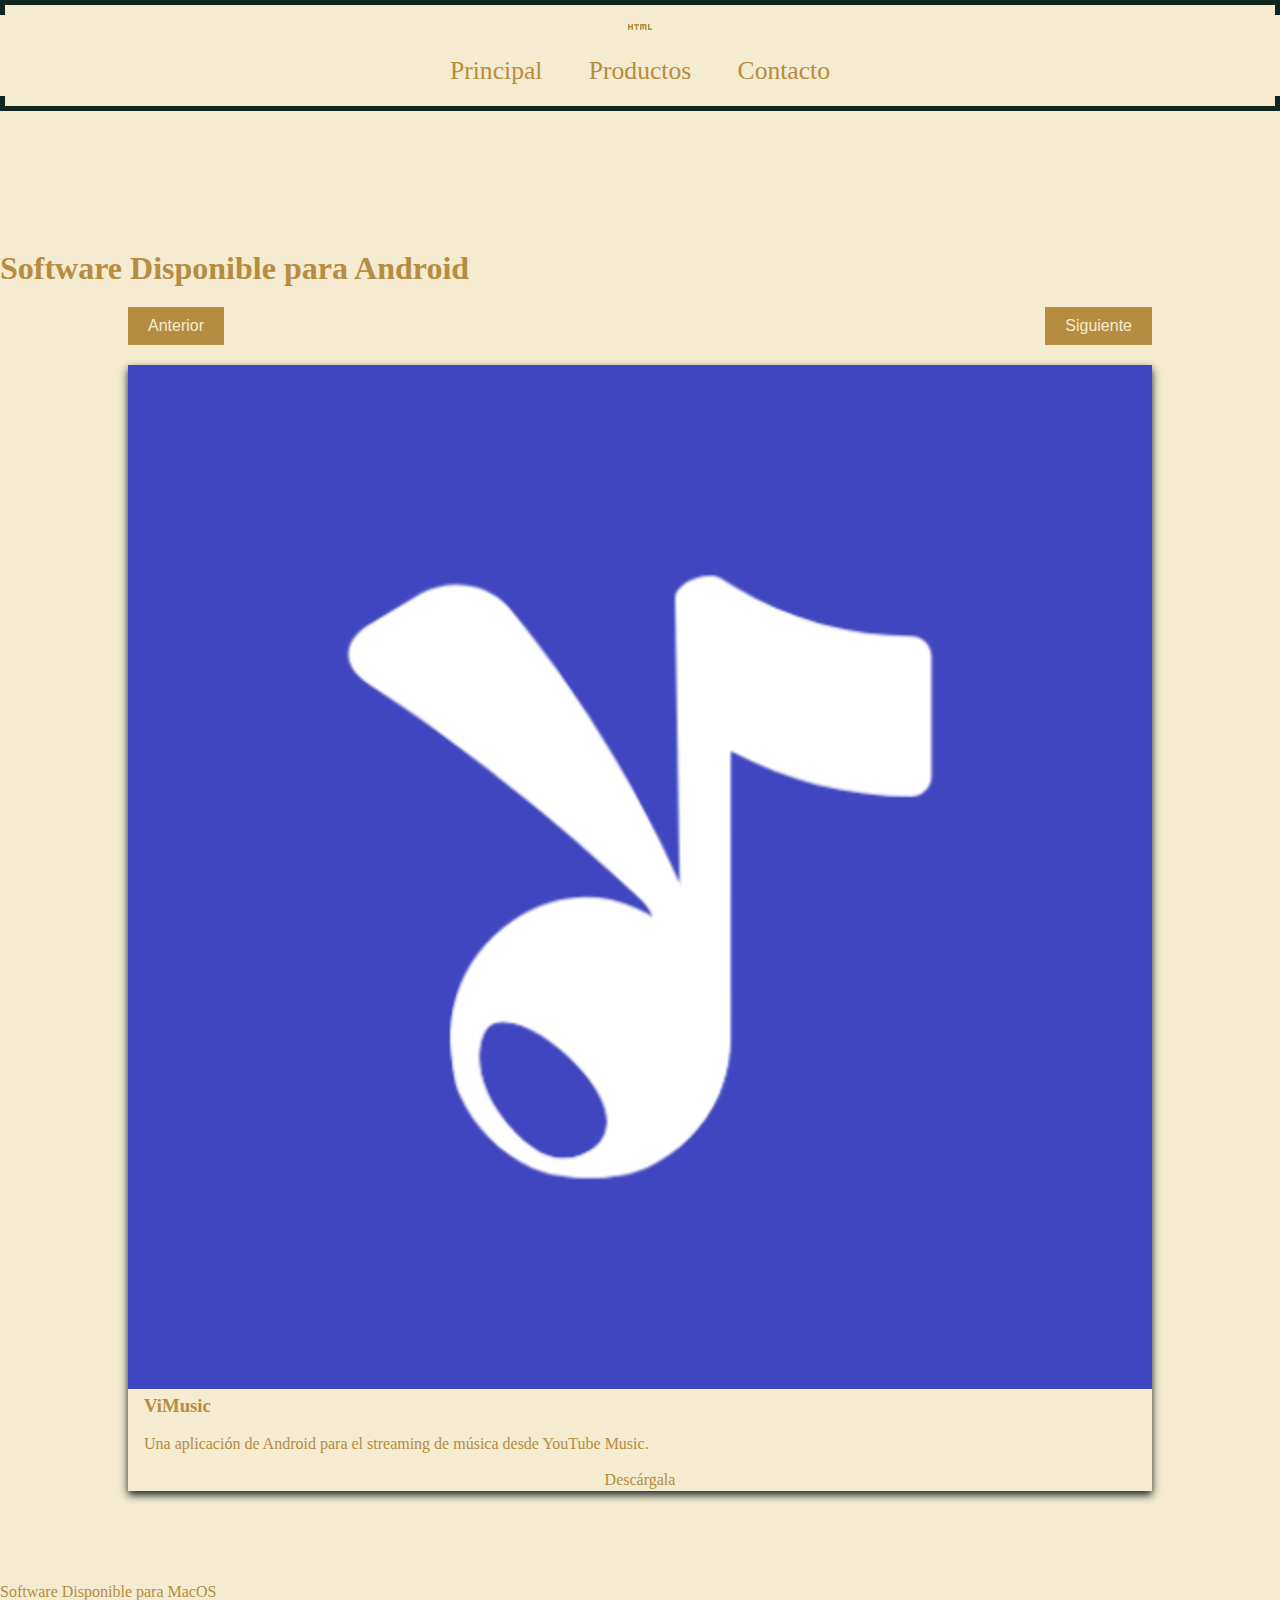
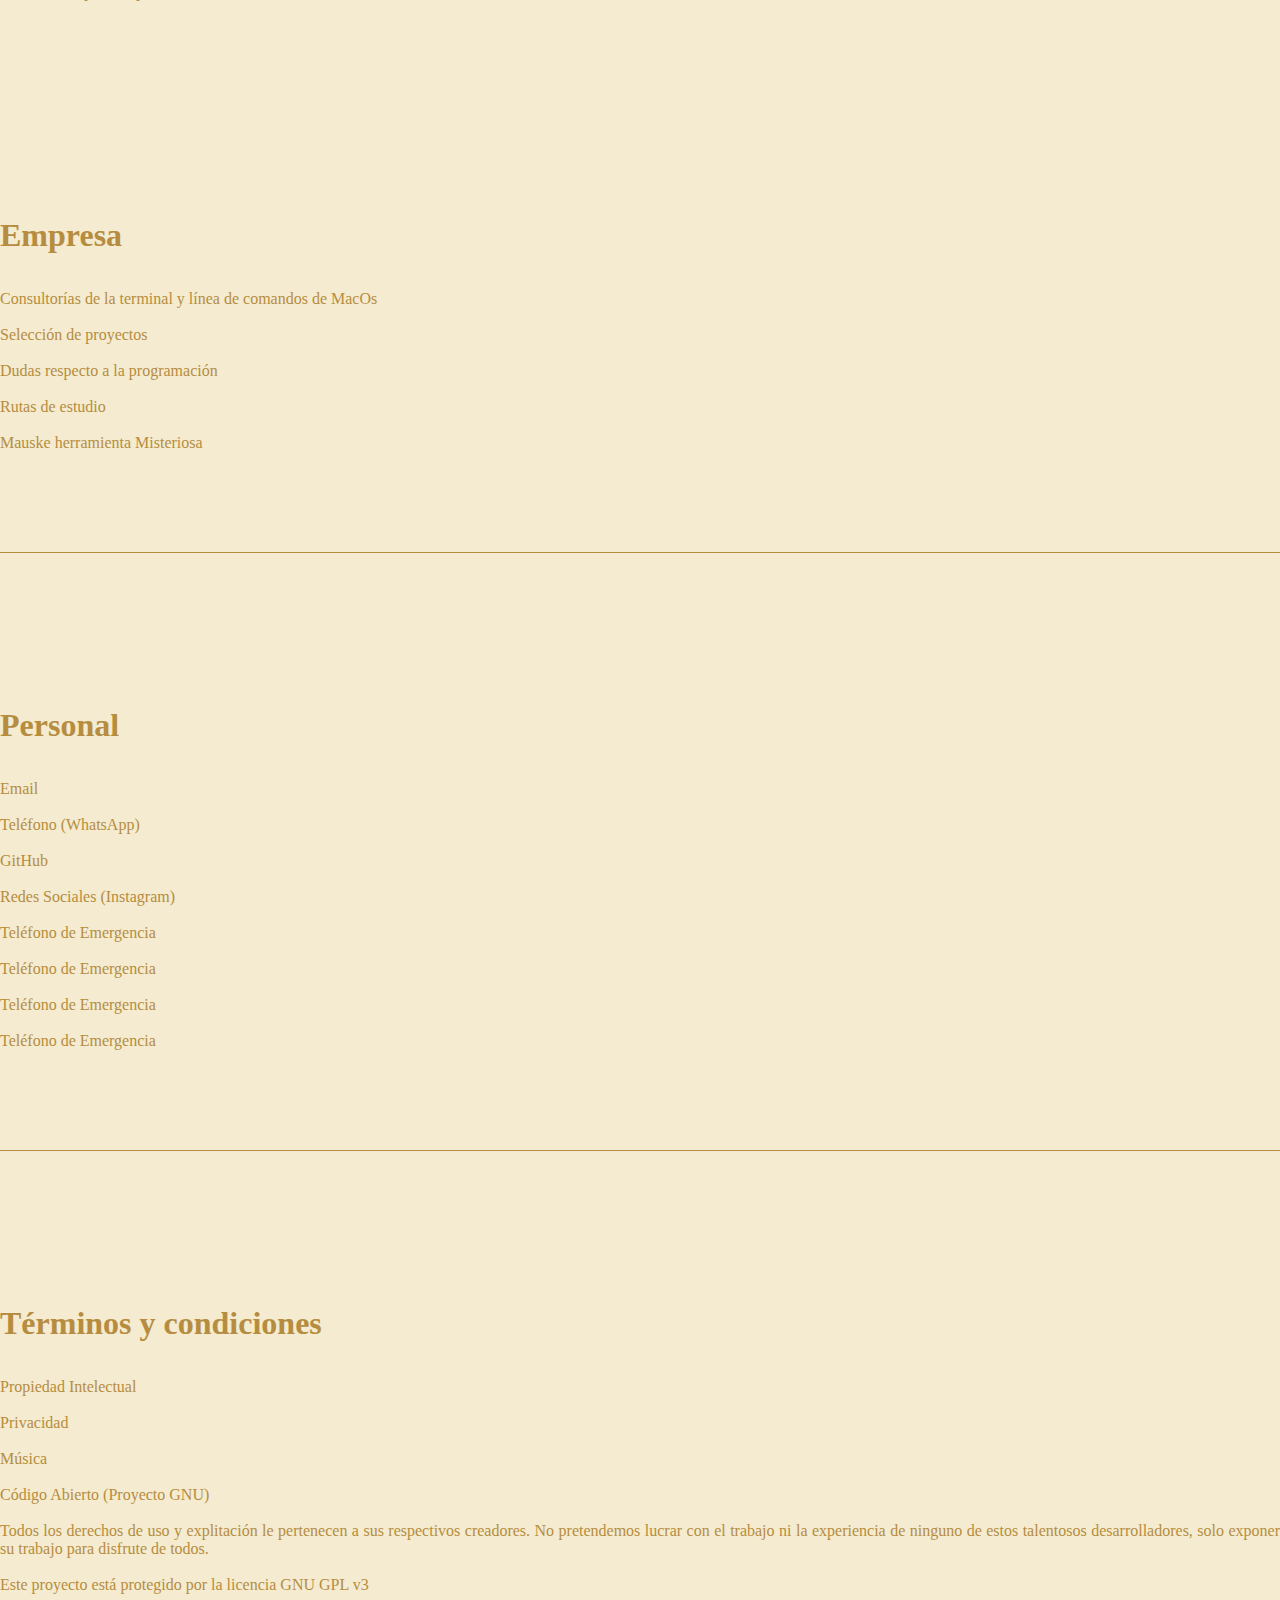
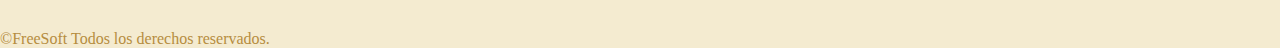
<file: index.html>
<!DOCTYPE html>
<html lang="es" data-theme="light">
  <head>
    <meta charset="UTF-8" />
    <meta name="description" content="Colección de software libre." />
    <meta name="viewport" content="width=device-width, initial-scale=1.0" />
    <meta property="og:title" content="Libertad | FreeSoft" />
    <meta
      property="og:description"
      content="Nos encargamos de recopilar y crear software de cualquier ámbito de uso y código libre. | FreeSoft"
    />
    <link rel="stylesheet" href="style.css" />
    <title>FreeSoft</title>
  </head>

  <body>
    <header class="navigation" id="top">
      <nav class="nav-bar">
        <a href="index.html">
          <img src="assets/icons/logo.svg" alt="FreeSoft" />
      </a>
        <ul class="nav-list">
          <li class="nav-item">
            <a
              target="_blank"
              rel="noopener noreferrer"
              href="#top"
              class="nav-dir"
              >Principal</a
            >
          </li>
          <li class="nav-item">
            <a
              target="_blank"
              rel="noopener noreferrer"
              href="#content"
              class="nav-dir"
              >Productos</a
            >
          </li>
          <li class="nav-item">
            <a
              target="_blank"
              rel="noopener noreferrer"
              href="#bottom"
              class="nav-dir"
              >Contacto</a
            >
          </li>
        </ul>
      </nav>
    </header>

    <span id="content"></span>
    <main class="contents" id="content">
      <section class="Android-products">
        <div class="showcase">
          <span class="order"></span>
          <br /><br /><br /><br /><br />
          <br /><br /><br /><br /><br />
          <h1 class="title">Software Disponible para Android</h1>

          <div class="nav-buttons">
            <button class="nav-button" onclick="navigateCard(-1)">
              Anterior
            </button>
            <button class="nav-button" onclick="navigateCard(1)">
              Siguiente
            </button>
          </div>

          <div class="card">
            <img class="show" src="assets/icons/vimusic.png" alt="ViMusic" />
            <div class="container">
              <h3 class="card-title">ViMusic</h3>
              <br />
              <p>
                Una aplicación de Android para el streaming de música desde
                YouTube Music.
              </p>
              <br />
              <a
                target="_blank"
                rel="noopener noreferrer"
                href="https://github.com/vfsfitvnm/ViMusic/tree/master"
                >Descárgala</a
              >
            </div>
          </div>

          <div class="card">
            <img
              class="show"
              src="assets/icons/Habit.png"
              alt="Habit Builder"
            />
            <div class="container">
              <h3 class="card-title">Habit Builder</h3>
              <br />
              <p>
                Una aplicación simple y limpia que integra las herramientas
                correctas para mantener un constante rastre de tus hábitos y
                entender tu progreso.
              </p>
              <br />
              <a
                target="_blank"
                rel="noopener noreferrer"
                href="https://github.com/ofalvai/HabitBuilder/tree/main"
                >Descárgala</a
              >
            </div>
          </div>

          <div class="card">
            <img class="show" src="assets/icons/calendly.webp" alt="Calendly" />
            <div class="container">
              <h3 class="card-title">Calendly</h3>
              <br />
              <p>Administra fácilmente tus tareas y su progreso.</p>
              <br />
              <a
                target="_blank"
                rel="noopener noreferrer"
                href="https://play.google.com/store/apps/details?id=com.calendly.app"
                >Descárgala</a
              >
            </div>
          </div>

          <div class="card">
            <img class="show" src="assets/icons/batt.png" alt="Batt" />
            <div class="container">
              <h3 class="card-title">Batt</h3>
              <br />
              <p>
                Una simple aplicación que muestra el estado de la batería de tu
                dispositivo. Requiere Android 14..
              </p>
              <br />
              <a
                target="_blank"
                rel="noopener noreferrer"
                href="https://gitlab.com/narektor/batt"
                >Descárgala</a
              >
            </div>
          </div>

          <div class="card">
            <img class="show" src="assets/icons/seal.png" alt="Seal" />
            <div class="container">
              <h3 class="card-title">Seal</h3>
              <br />
              <p>Descargador de Video/Audio diseñado con Material You.</p>
              <br />
              <a
                target="_blank"
                rel="noopener noreferrer"
                href="https://f-droid.org/en/packages/com.junkfood.seal/"
                >Descárgala</a
              >
            </div>
          </div>

          <div class="card">
            <img class="show" src="assets/icons/5ro4.jpg" alt="Seal" />
            <div class="container">
              <h3 class="card-title">Gato POC</h3>
              <br />
              <p>
                Juego de Gato (tres en raya o tic tac toe) hecho por
                <a
                  target="_blank"
                  rel="noopener noreferrer"
                  href="https://www.alvamajo.com/"
                  >Alva Majo</a
                >
                en
                <a
                  target="_blank"
                  rel="noopener noreferrer"
                  href="godotengine.org"
                  >Godot Engine</a
                >.
              </p>
              <br />
              <a
                target="_blank"
                rel="noopener noreferrer"
                href="https://5ro4.itch.io/t3-poc"
                >Descárgala</a
              >
            </div>
          </div>

          <div class="card">
            <img class="show" src="assets/icons/apk.svg" alt="APKUpdater" />
            <div class="container">
              <h3 class="card-title">APKUpdater</h3>
              <br />
              <p>Mantñen tus APK actualizadas.</p>
              <br />
              <a
                target="_blank"
                rel="noopener noreferrer"
                href="https://github.com/rumboalla/apkupdater"
                >Descárgala</a
              >
            </div>
          </div>
          <div class="card">
            <img class="show" src="assets/icons/namida.png" alt="Namida" />
            <div class="container">
              <h3 class="card-title">Namida</h3>
              <br />
              <p>
                Una hermosa y rica en contenido aplicación de música y video con
                soporte para Youtube, construido en Flutter.
              </p>
              <br />
              <a
                target="_blank"
                rel="noopener noreferrer"
                href="https://github.com/namidaco/namida"
                >Descárgala</a
              >
            </div>
          </div>
        </div>
      </section>
      <br /><br /><br /><br />
      <a href="macos.html">Software Disponible para MacOS</a>
      <br /><br />
    </main>
    <br /><br /><br /><br /><br /><br /><br /><br /><br /><br />
    <span id="bottom"></span>
    <br />
    <footer class="contacts" id="bottom">
      <div class="contact-list">
        <section class="enterprise">
          <h1 class="link-type">Empresa</h1>
          <br /><br />
          <a
            target="_blank"
            rel="noopener noreferrer"
            href="https://www.josean.com/"
            class="link-tolink"
            >Consultorías de la terminal y línea de comandos de MacOs</a
          >
          <br /><br />
          <a
            target="_blank"
            rel="noopener noreferrer"
            href="https://www.tuproximoproyecto.com/"
            class="link-tolink"
            >Selección de proyectos</a
          >
          <br /><br />
          <a
            target="_blank"
            rel="noopener noreferrer"
            href="https://stackoverflow.com/"
            class="link-tolink"
            >Dudas respecto a la programación</a
          >
          <br /><br />
          <a
            target="_blank"
            rel="noopener noreferrer"
            href="https://roadmap.sh/"
            class="link-tolink"
            >Rutas de estudio</a
          >
          <br /><br />
          <a
            target="_blank"
            rel="noopener noreferrer"
            href="https://chatgpt.com/"
            class="link-tolink"
            >Mauske herramienta Misteriosa</a
          >
        </section>
        <span class="division"></span>
        <br /><br /><br />
        <section class="personal">
          <h1 class="link-type">Personal</h1>
          <br /><br />
          <a
            target="_blank"
            rel="noopener noreferrer"
            href="mailto:ruigigt@duck.com"
            class="link-tolink"
            >Email</a
          >
          <br /><br />
          <a
            target="_blank"
            rel="noopener noreferrer"
            href="tel:+525610138302"
            class="link-tolink"
            >Teléfono (WhatsApp)</a
          >
          <br /><br />
          <a
            target="_blank"
            rel="noopener noreferrer"
            href="https://github.com/RuguiCon"
            class="link-tolink"
            >GitHub</a
          >
          <br /><br />
          <a
            target="_blank"
            rel="noopener noreferrer"
            href="https://www.instagram.com/lepatiter/"
            class="link-tolink"
            >Redes Sociales (Instagram)</a
          >
          <br /><br />
          <a
            target="_blank"
            rel="noopener noreferrer"
            href="tel:+52 55 8167 8305"
            class="link-tolink"
            >Teléfono de Emergencia</a
          >
          <br /><br />
          <a
            target="_blank"
            rel="noopener noreferrer"
            href="tel:+52 56 3646 2441"
            class="link-tolink"
            >Teléfono de Emergencia</a
          >
          <br /><br />
          <a
            target="_blank"
            rel="noopener noreferrer"
            href="tel:+52 55 6620 8464"
            class="link-tolink"
            >Teléfono de Emergencia</a
          >
          <br /><br />
          <a
            target="_blank"
            rel="noopener noreferrer"
            href="tel:+52 55 3466 2189"
            class="link-tolink"
            >Teléfono de Emergencia</a
          >
        </section>
        <span class="division"></span>
        <br /><br /><br />
        <section class="t&c">
          <h1 class="link-type">Términos y condiciones</h1>
          <br /><br />
          <a
            target="_blank"
            rel="noopener noreferrer"
            href="https://www.diputados.gob.mx/LeyesBiblio/pdf/LFPPI.pdf"
            class="link-tolink"
            >Propiedad Intelectual</a
          >
          <br /><br />
          <a
            target="_blank"
            rel="noopener noreferrer"
            href="https://www.diputados.gob.mx/LeyesBiblio/pdf/LFPDPPP.pdf"
            class="link-tolink"
            >Privacidad</a
          >
          <br /><br />
          <a
            target="_blank"
            rel="noopener noreferrer"
            href="https://freetouse.com/music"
            class="link-tolink"
            >Música</a
          >
          <br /><br />
          <a
            target="_blank"
            rel="noopener noreferrer"
            href="https://www.gnu.org/philosophy/free-sw.es.html"
            class="link-tolink"
            >Código Abierto (Proyecto GNU)</a
          >
          <br /><br />
          Todos los derechos de uso y explitación le pertenecen a sus
          respectivos creadores. No pretendemos lucrar con el trabajo ni la
          experiencia de ninguno de estos talentosos desarrolladores, solo
          exponer su trabajo para disfrute de todos.
          <br /><br />
          Este proyecto está protegido por la licencia GNU GPL v3
          <br /><br /><br />
          <a
            target="_blank"
            rel="noopener noreferrer"
            href="https://www.gnu.org/licenses/gpl-3.0.html"
            >&copyFreeSoft Todos los derechos reservados.</a
          >
        </section>
      </div>
    </footer>
    <script src="src/card.js"></script>
  </body>
</html>
</file>
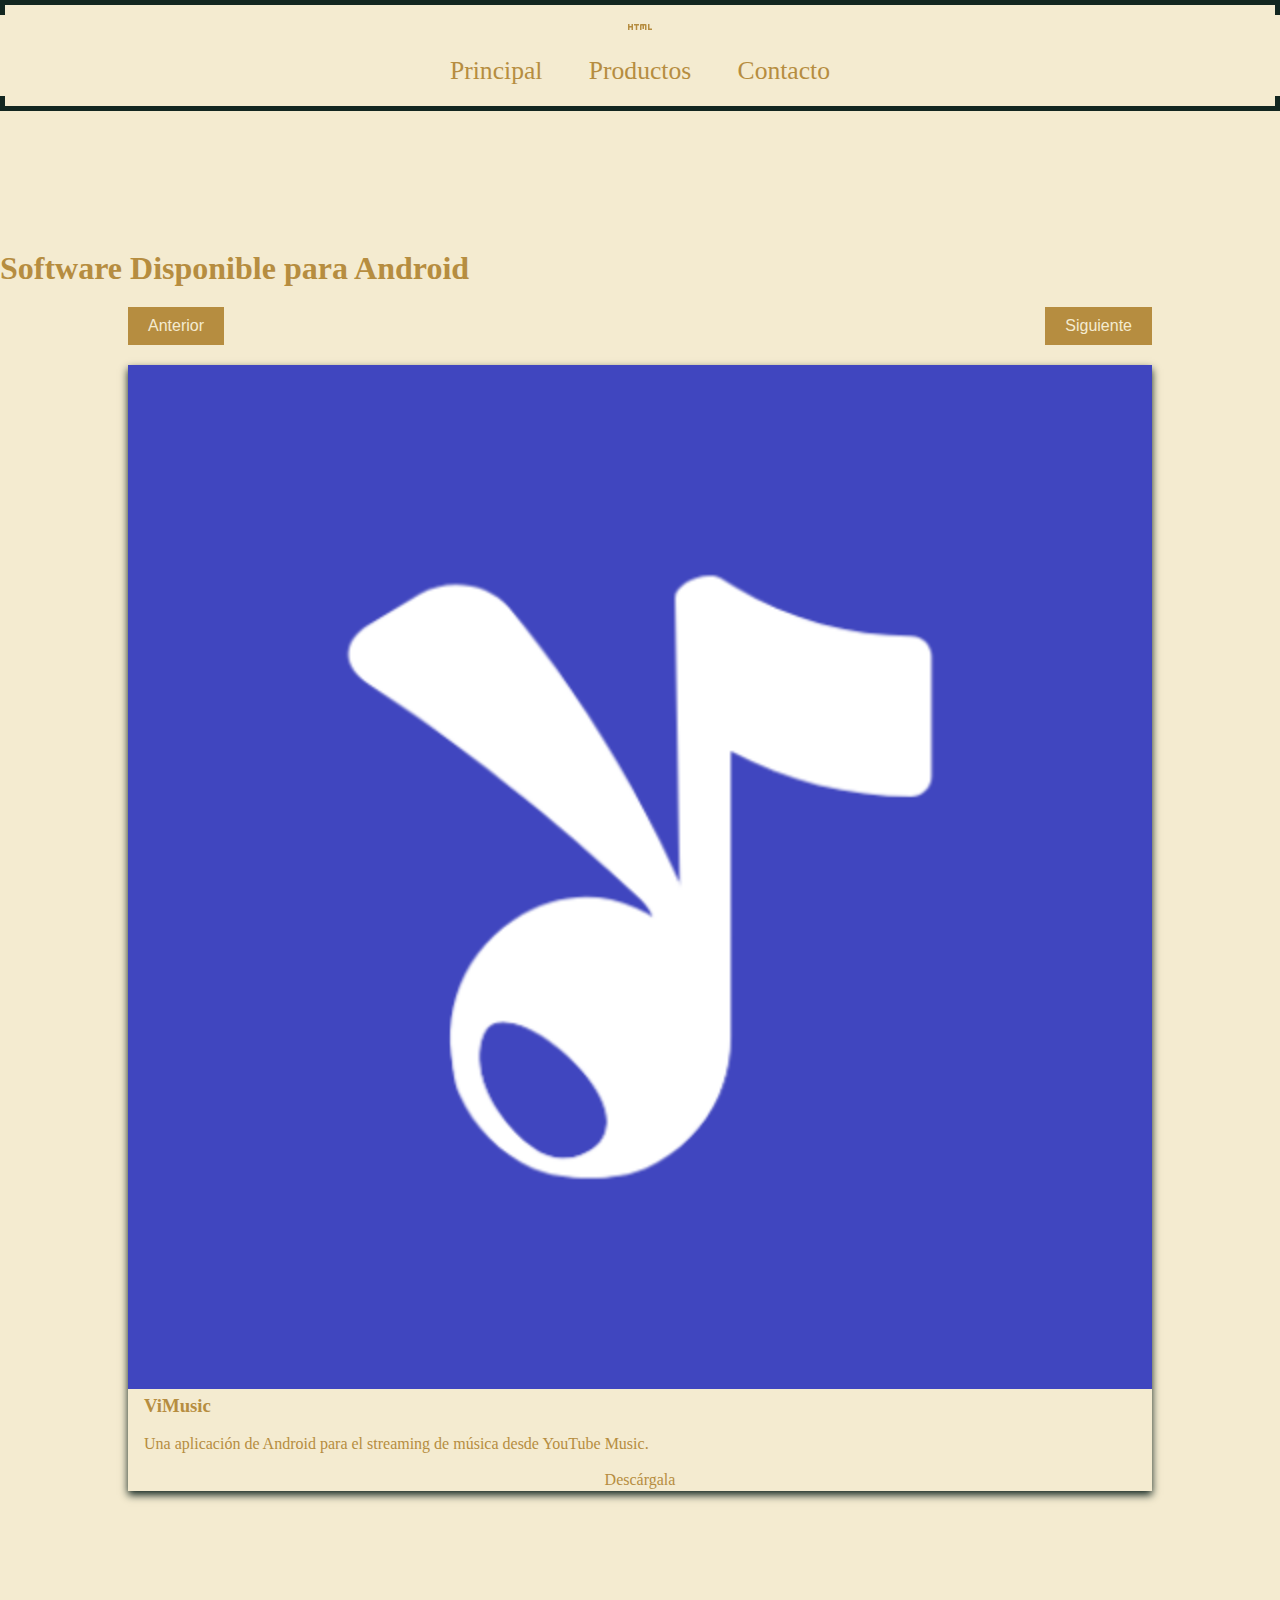
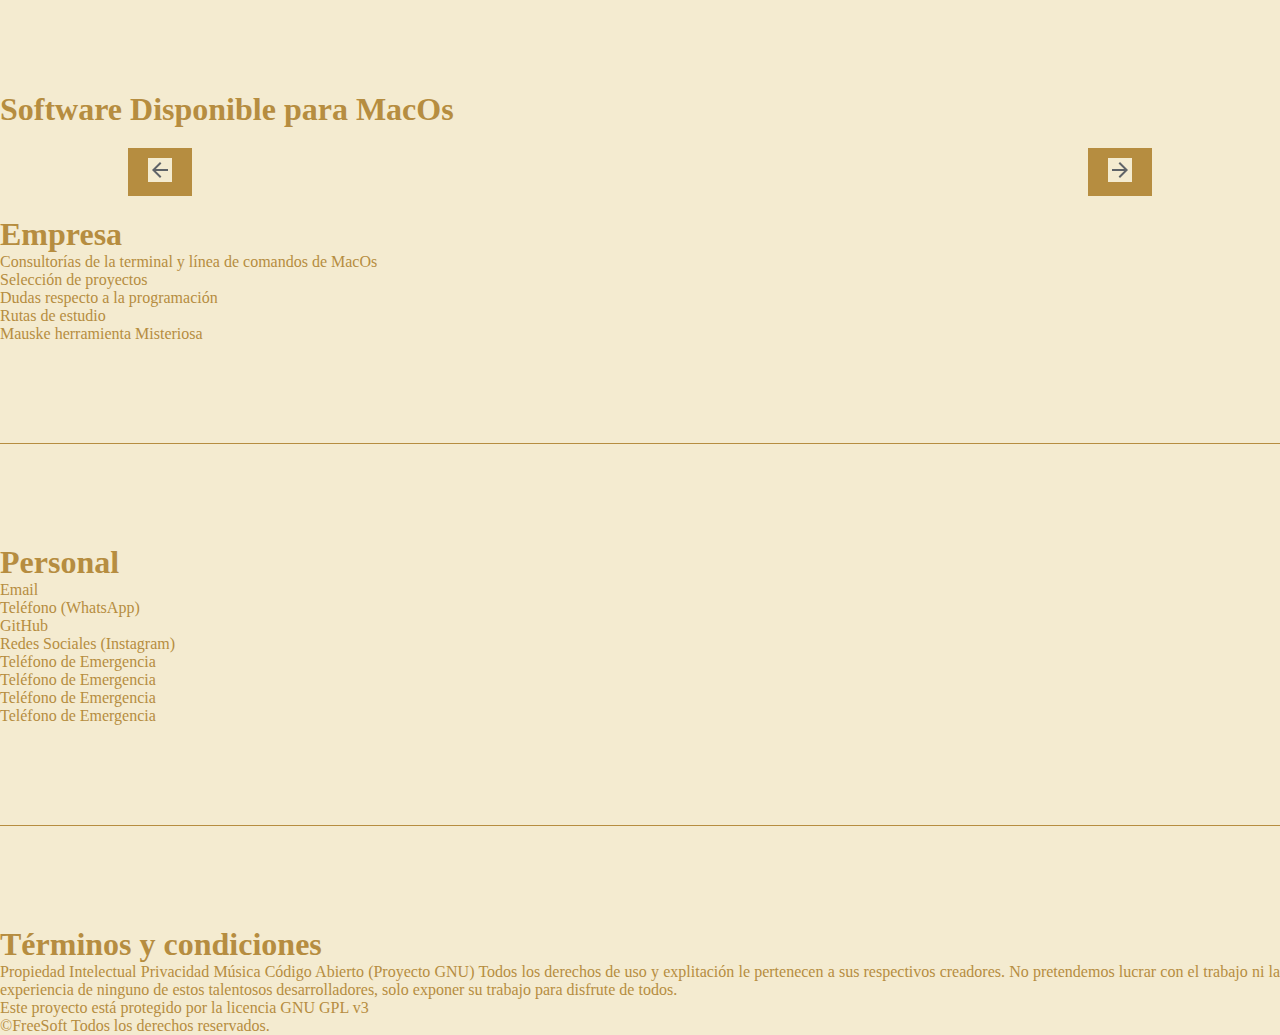
<file: public/index.html>
<!DOCTYPE html>
<html lang="es" data-theme="light">
  <head>
    <meta charset="UTF-8" />
    <meta name="description" content="Colección de software libre." />
    <meta name="viewport" content="width=device-width, initial-scale=1.0" />
    <meta property="og:title" content="Libertad | FreeSoft" />
    <meta
      property="og:description"
      content="Nos encargamos de recopilar y crear software de cualquier ámbito de uso y código libre. | FreeSoft"
    />
    <link rel="stylesheet" href="style.css" />
    <title>FreeSoft</title>
  </head>

  <body>
    <header class="navigation" id="top">
      <nav class="nav-bar">
        <img src="assets/icons/logo.svg" alt="FreeSoft" />
        <ul class="nav-list">
          <li class="nav-item">
            <a href="#top" class="nav-dir">Principal</a>
          </li>
          <li class="nav-item">
            <a href="#content" class="nav-dir">Productos</a>
          </li>
          <li class="nav-item">
            <a href="#bottom" class="nav-dir">Contacto</a>
          </li>
        </ul>
      </nav>
    </header>

    <span id="content"></span>
    <main class="contents" id="content">
      <section class="Android-products">
        <div class="showcase">
          <span class="order"></span>
          <br /><br /><br /><br /><br />
          <br /><br /><br /><br /><br />
          <h1 class="title">Software Disponible para Android</h1>

          <div class="nav-buttons">
            <button class="nav-button" onclick="navigateCard(-1)">
              Anterior
            </button>
            <button class="nav-button" onclick="navigateCard(1)">
              Siguiente
            </button>
          </div>

          <div class="card">
            <img class="show" src="assets/icons/vimusic.png" alt="ViMusic" />
            <div class="container">
              <h3 class="card-title">ViMusic</h3>
              <br />
              <p>
                Una aplicación de Android para el streaming de música desde
                YouTube Music.
              </p>
              <br />
              <a href="https://github.com/vfsfitvnm/ViMusic/tree/master"
                >Descárgala</a
              >
            </div>
          </div>

          <div class="card">
            <img
              class="show"
              src="assets/icons/Habit.png"
              alt="Habit Builder"
            />
            <div class="container">
              <h3 class="card-title">Habit Builder</h3>
              <br />
              <p>
                Una aplicación simple y limpia que integra las herramientas
                correctas para mantener un constante rastre de tus hábitos y
                entender tu progreso.
              </p>
              <br />
              <a href="https://github.com/ofalvai/HabitBuilder/tree/main"
                >Descárgala</a
              >
            </div>
          </div>

          <div class="card">
            <img class="show" src="assets/icons/calendly.webp" alt="Calendly" />
            <div class="container">
              <h3 class="card-title">Calendly</h3>
              <br />
              <p>Administra fácilmente tus tareas y su progreso.</p>
              <br />
              <a
                href="https://play.google.com/store/apps/details?id=com.calendly.app"
                >Descárgala</a
              >
            </div>
          </div>

          <div class="card">
            <img class="show" src="assets/icons/batt.png" alt="Batt" />
            <div class="container">
              <h3 class="card-title">Batt</h3>
              <br />
              <p>
                Una simple aplicación que muestra el estado de la batería de tu
                dispositivo. Requiere Android 14..
              </p>
              <br />
              <a href="https://gitlab.com/narektor/batt">Descárgala</a>
            </div>
          </div>

          <div class="card">
            <img class="show" src="assets/icons/seal.png" alt="Seal" />
            <div class="container">
              <h3 class="card-title">Seal</h3>
              <br />
              <p>Descargador de Video/Audio diseñado con Material You.</p>
              <br />
              <a href="https://f-droid.org/en/packages/com.junkfood.seal/"
                >Descárgala</a
              >
            </div>
          </div>

          <div class="card">
            <img class="show" src="assets/icons/5ro4.jpg" alt="Seal" />
            <div class="container">
              <h3 class="card-title">Gato POC</h3>
              <br />
              <p>
                Juego de Gato (tres en raya o tic tac toe) hecho por
                <a href="https://www.alvamajo.com/">Alva Majo</a> en
                <a href="godotengine.org">Godot Engine</a>.
              </p>
              <br />
              <a href="https://5ro4.itch.io/t3-poc">Descárgala</a>
            </div>
          </div>

          <div class="card">
            <img class="show" src="assets/icons/apk.svg" alt="APKUpdater" />
            <div class="container">
              <h3 class="card-title">APKUpdater</h3>
              <br />
              <p>Mantñen tus APK actualizadas.</p>
              <br />
              <a href="https://github.com/rumboalla/apkupdater">Descárgala</a>
            </div>
          </div>

          <div class="card">
            <img class="show" src="assets/icons/namida.png" alt="Namida" />
            <div class="container">
              <h3 class="card-title">Namida</h3>
              <br />
              <p>
                Una hermosa y rica en contenido aplicación de música y video con
                soporte para Youtube, construido en Flutter.
              </p>
              <br />
              <a href="https://github.com/namidaco/namida">Descárgala</a>
            </div>
          </div>
        </div>
      </section>

      <section class="MacOs-products">
        <div class="showcase">
          <span class="order"></span>
          <br /><br /><br /><br /><br />
          <br /><br /><br /><br /><br />
          <h1 class="title">Software Disponible para MacOs</h1>

          <div class="nav-buttons">
            <button class="nav-button" onclick="navigateCard(-1)">
              <img src="assets/img/back.svg" alt="" />
            </button>
            <button class="nav-button" onclick="navigateCard(1)">
              <img src="assets/img/forward.svg" alt="" />
            </button>
          </div>

          <div class="card">
            <img class="show" src="assets/img/homebrew.svg" alt="Homebrew" />
            <div class="container">
              <h3 class="card-title">Homebrew</h3>
              <br />
              <p>El gestor de paquetes para macOS (o Linux) que faltaba.</p>
              <br />
              <a href="https://brew.sh/es/">Descárgala</a>
            </div>
          </div>

          <div class="card">
            <img
              class="show"
              src="assets/img/libreoffice.png"
              alt="LibreOffice"
            />
            <div class="container">
              <h3 class="card-title">LibreOffice</h3>
              <br />
              <p>Suite de Office libre y multiplataforma.</p>
              <br />
              <a href="https://formulae.brew.sh/cask/libreoffice#default"
                >Descárgala</a
              >
            </div>
          </div>

          <div class="card">
            <img class="show" src="assets/img/brave.svg" alt="Brave" />
            <div class="container">
              <h3 class="card-title">Brave</h3>
              <br />
              <p>
                Bloquea anuncios. Ahorra datos. Y consigue páginas web mucho más
                rápidas. Con sólo cambiar de navegador.
              </p>
              <br />
              <a href="https://formulae.brew.sh/cask/brave-browser#default"
                >Descárgala</a
              >
            </div>
          </div>
        </div>
      </section>
    </main>

    <span id="bottom"></span>
    <footer class="contacts" id="bottom">
      <div class="contact-list">
        <section class="enterprise">
          <h1 class="link-type">Empresa</h1>
          <a href="https://www.josean.com/" class="link-tolink">Consultorías de la terminal y línea de comandos de MacOs</a>
          <br>
          <a href="https://www.tuproximoproyecto.com/" class="link-tolink">Selección de proyectos</a>
          <br>
          <a href="https://stackoverflow.com/" class="link-tolink">Dudas respecto a la programación</a>
          <br>
          <a href="https://roadmap.sh/" class="link-tolink">Rutas de estudio</a>
          <br>
          <a href="https://chatgpt.com/" class="link-tolink">Mauske herramienta Misteriosa</a>
        </section>
        <span class="division"></span>
        <section class="personal">
          <h1 class="link-type">Personal</h1>
          <a href="mailto:ruigigt@duck.com" class="link-tolink">Email</a>
          <br>
          <a href="tel:+525610138302" class="link-tolink">Teléfono (WhatsApp)</a>
          <br>
          <a href="https://github.com/RuguiCon" class="link-tolink">GitHub</a>
          <br>
          <a href="https://www.instagram.com/lepatiter/" class="link-tolink">Redes Sociales (Instagram)</a>
          <br>
          <a href="tel:+52 55 8167 8305" class="link-tolink">Teléfono de Emergencia</a>
          <br>
          <a href="tel:+52 56 3646 2441" class="link-tolink">Teléfono de Emergencia</a>
          <br>
          <a href="tel:+52 55 6620 8464" class="link-tolink">Teléfono de Emergencia</a>
          <br>
          <a href="tel:+52 55 3466 2189" class="link-tolink">Teléfono de Emergencia</a>
        </section>
        <span class="division"></span>
        <section class="t&c">
          <h1 class="link-type">Términos y condiciones</h1>
          <a href="https://www.diputados.gob.mx/LeyesBiblio/pdf/LFPPI.pdf" class="link-tolink">Propiedad Intelectual</a>
          <a href="https://www.diputados.gob.mx/LeyesBiblio/pdf/LFPDPPP.pdf" class="link-tolink">Privacidad</a>
          <a href="https://freetouse.com/music" class="link-tolink">Música</a>
          <a href="https://www.gnu.org/philosophy/free-sw.es.html" class="link-tolink">Código Abierto (Proyecto GNU)</a>
          Todos los derechos de uso y explitación le pertenecen a sus respectivos creadores.
          No pretendemos lucrar con el trabajo ni la experiencia de ninguno de estos talentosos desarrolladores, solo exponer su trabajo para disfrute de todos.
          <br>
          Este proyecto está protegido por la licencia GNU GPL v3
          <br> <a href="https://www.gnu.org/licenses/gpl-3.0.html">&copyFreeSoft Todos los derechos reservados.</a>
        </section>
      </div>
    </footer>
    <script src="src/card.js"></script>
  </body>
</html>
</file>
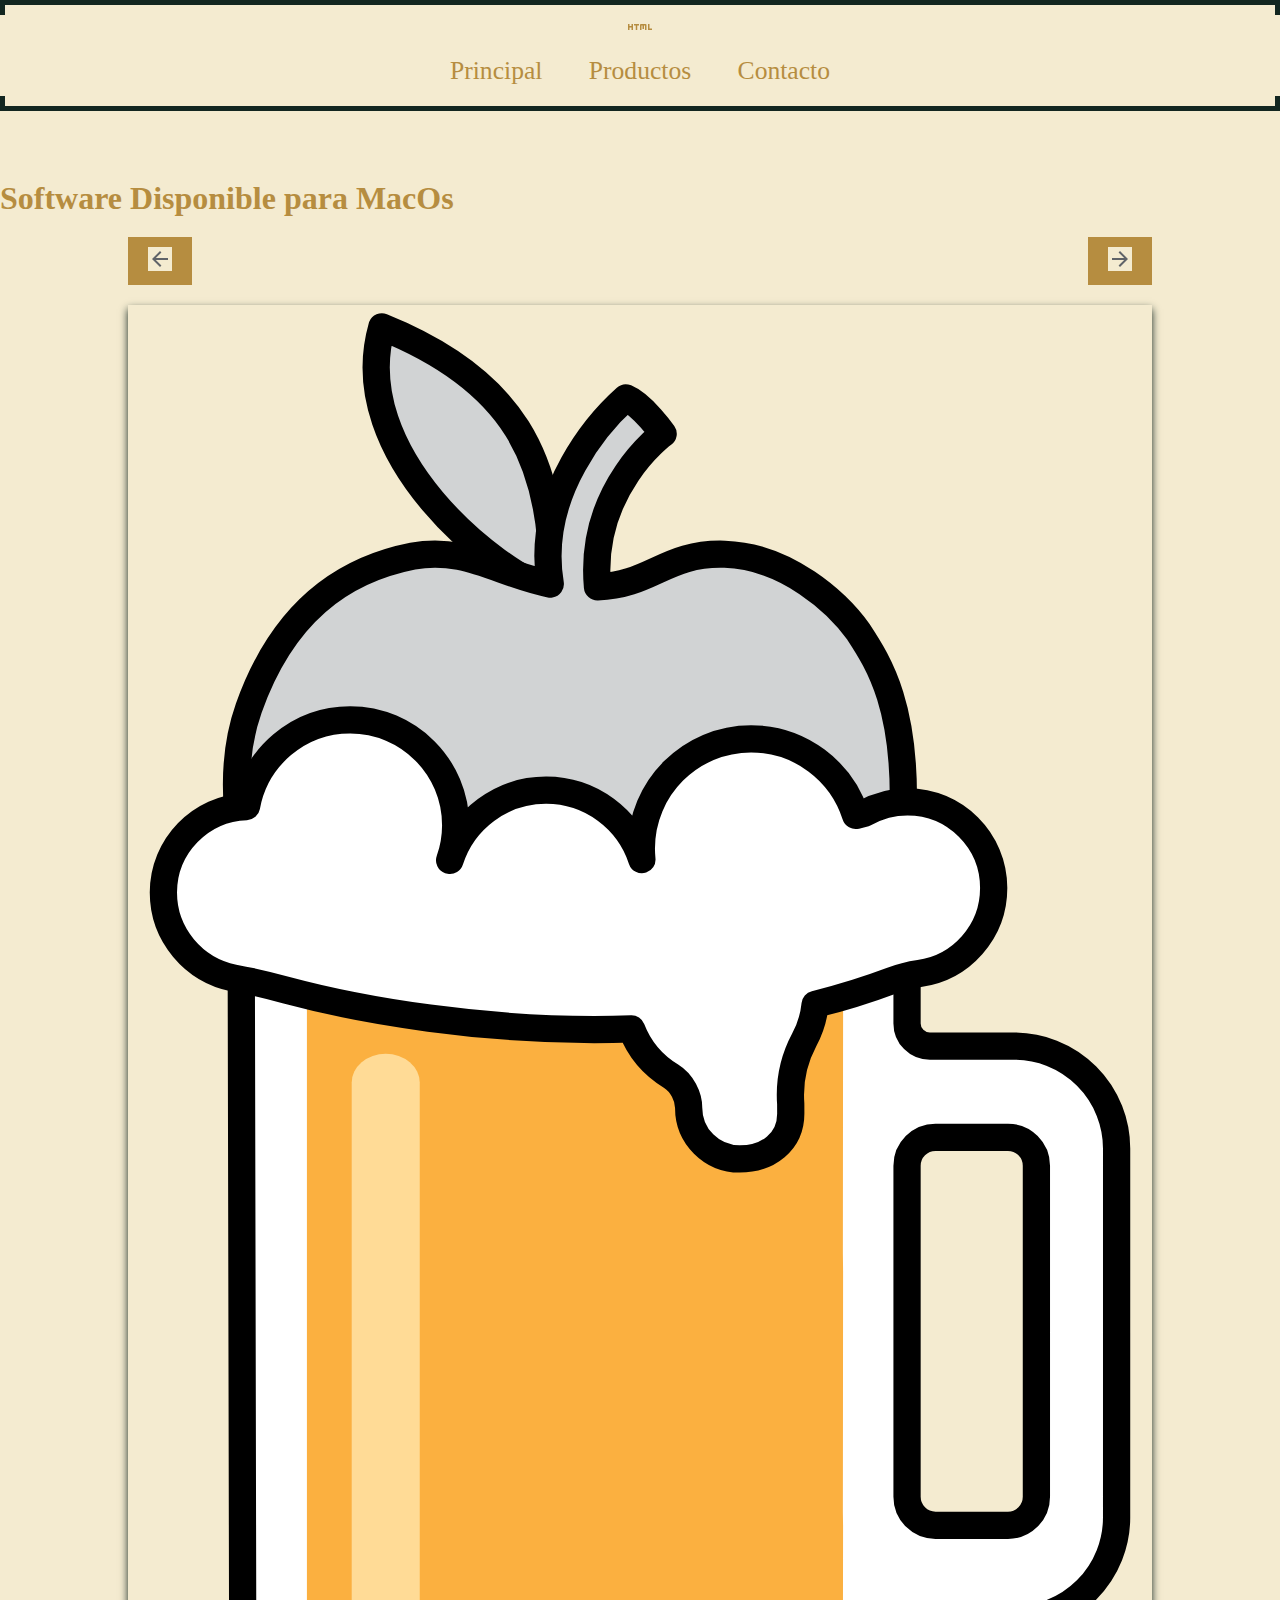
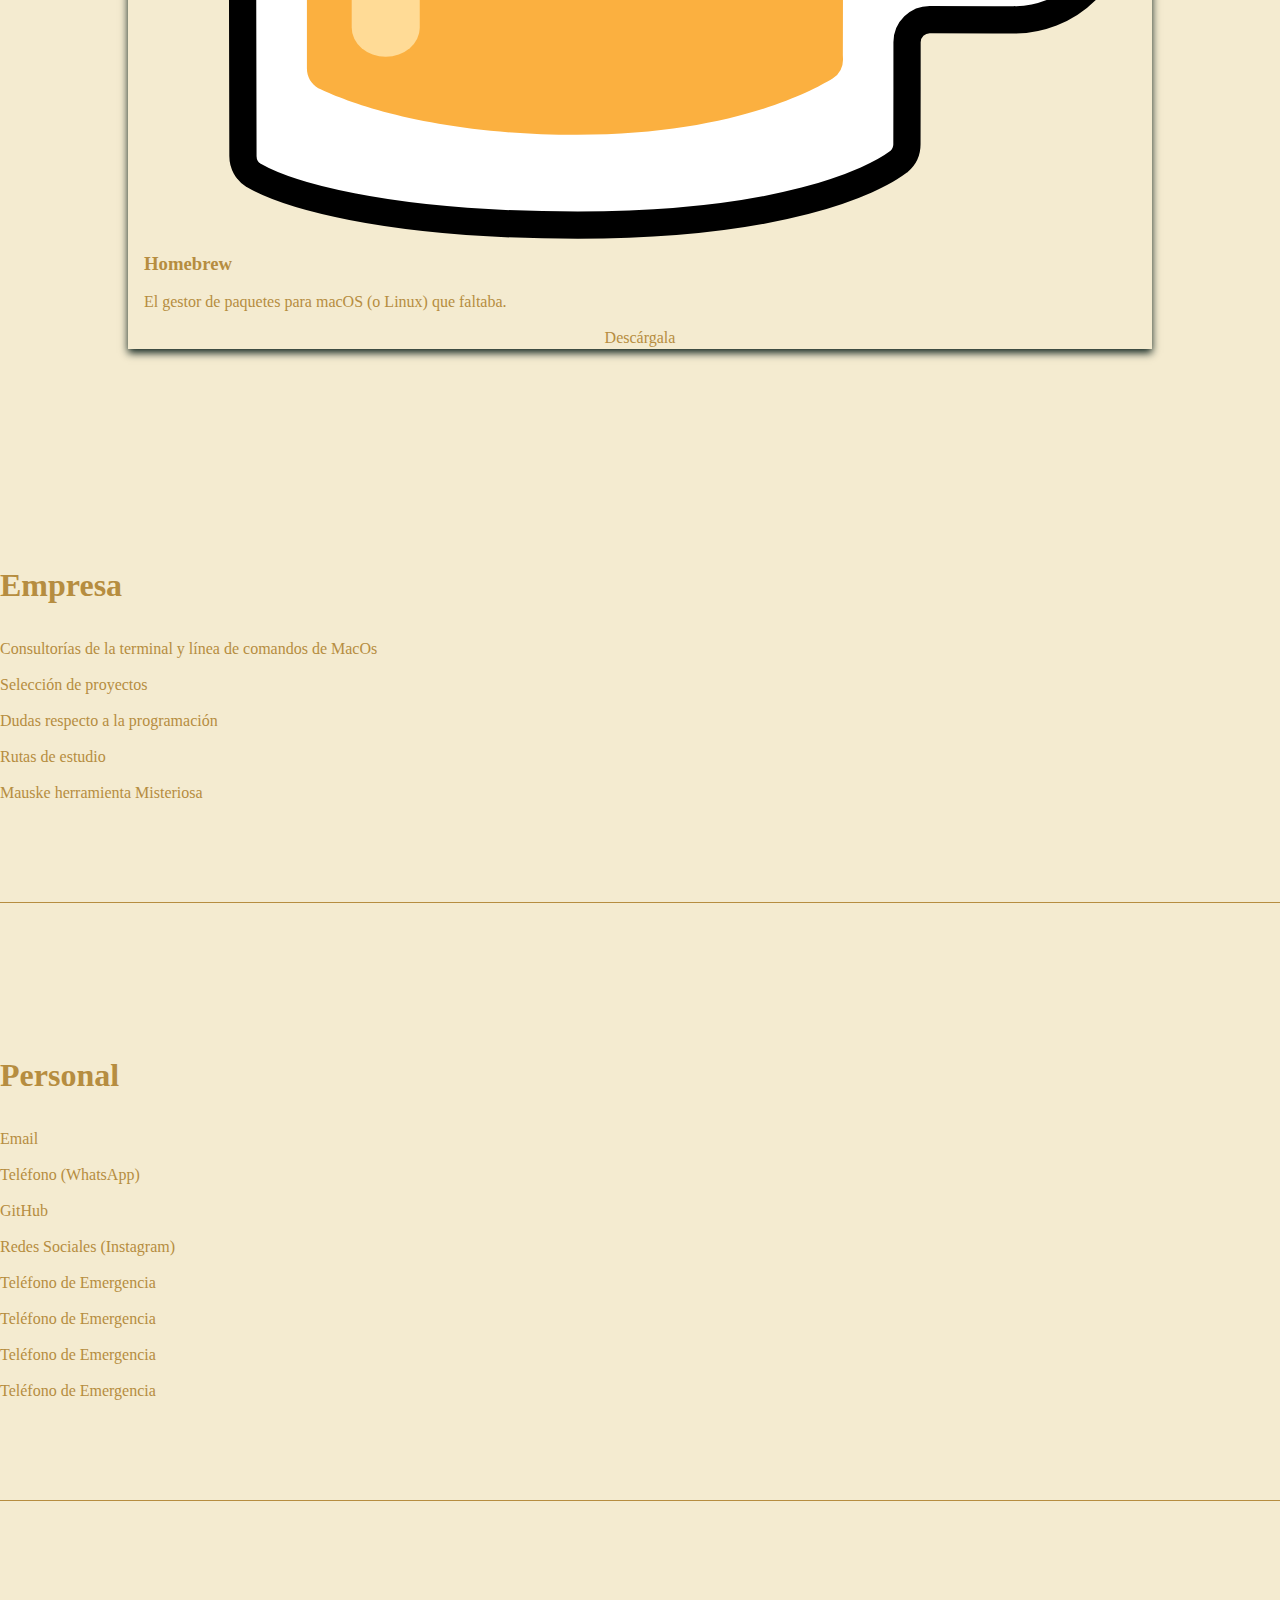
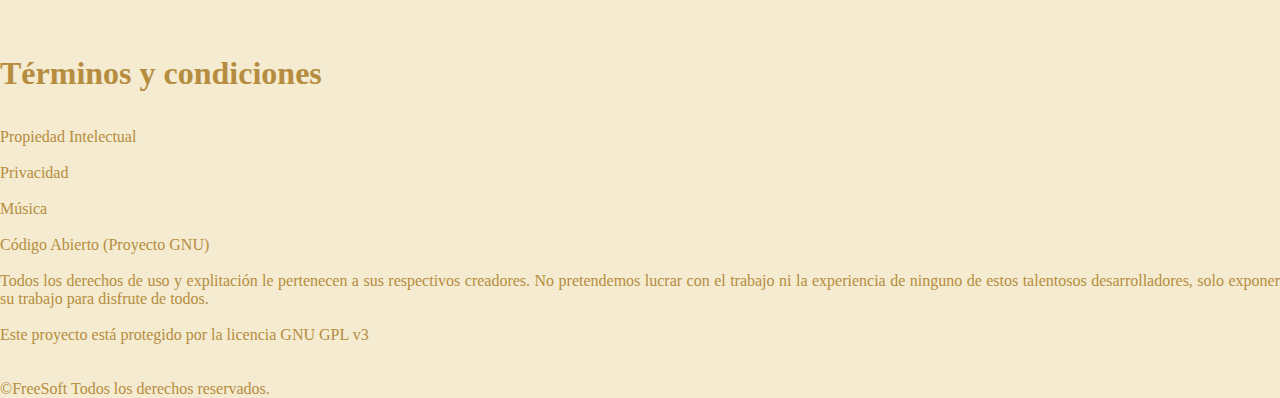
<file: macos.html>
<!DOCTYPE html>
<html lang="es">
  <head>
    <meta charset="UTF-8" />
    <meta name="viewport" content="width=device-width, initial-scale=1.0" />
    <title>FreeSoft</title>
    <link rel="stylesheet" href="style.css" />
  </head>
  <body>
    <header class="navigation" id="top">
      <nav class="nav-bar">
        <a href="index.html">
            <img src="assets/icons/logo.svg" alt="FreeSoft" />
        </a>
        <ul class="nav-list">
          <li class="nav-item">
            <a
              target="_blank"
              rel="noopener noreferrer"
              href="#top"
              class="nav-dir"
              >Principal</a
            >
          </li>
          <li class="nav-item">
            <a
              target="_blank"
              rel="noopener noreferrer"
              href="#content"
              class="nav-dir"
              >Productos</a
            >
          </li>
          <li class="nav-item">
            <a
              target="_blank"
              rel="noopener noreferrer"
              href="#bottom"
              class="nav-dir"
              >Contacto</a
            >
          </li>
        </ul>
      </nav>
    </header>
    <main>
      <section class="MacOs-products">
        <div class="showcase">
          <span class="order"></span>
          <br /><br /><br /><br /><br />
          <br /><br /><br /><br /><br />
          <h1 class="title">Software Disponible para MacOs</h1>

          <div class="nav-buttons">
            <button class="nav-button" onclick="navigateCard(-1)">
              <img src="assets/img/back.svg" alt="" />
            </button>
            <button class="nav-button" onclick="navigateCard(1)">
              <img src="assets/img/forward.svg" alt="" />
            </button>
          </div>

          <div class="card">
            <img class="show" src="assets/img/homebrew.svg" alt="Homebrew" />
            <div class="container">
              <h3 class="card-title">Homebrew</h3>
              <br />
              <p>El gestor de paquetes para macOS (o Linux) que faltaba.</p>
              <br />
              <a
                target="_blank"
                rel="noopener noreferrer"
                href="https://brew.sh/es/"
                >Descárgala</a
              >
            </div>
          </div>

          <div class="card">
            <img
              class="show"
              src="assets/img/libreoffice.png"
              alt="LibreOffice"
            />
            <div class="container">
              <h3 class="card-title">LibreOffice</h3>
              <br />
              <p>Suite de Office libre y multiplataforma.</p>
              <br />
              <a
                target="_blank"
                rel="noopener noreferrer"
                href="https://formulae.brew.sh/cask/libreoffice#default"
                >Descárgala</a
              >
            </div>
          </div>

          <div class="card">
            <img class="show" src="assets/img/brave.svg" alt="Brave" />
            <div class="container">
              <h3 class="card-title">Brave</h3>
              <br />
              <p>
                Bloquea anuncios. Ahorra datos. Y consigue páginas web mucho más
                rápidas. Con sólo cambiar de navegador.
              </p>
              <br />
              <a
                target="_blank"
                rel="noopener noreferrer"
                href="https://formulae.brew.sh/cask/brave-browser#default"
                >Descárgala</a
              >
            </div>
          </div>
        </div>
      </section>
    </main>
    <br /><br /><br /><br /><br /><br /><br /><br /><br /><br />
    <span id="bottom"></span>
    <br />
    <footer class="contacts" id="bottom">
      <div class="contact-list">
        <section class="enterprise">
          <h1 class="link-type">Empresa</h1>
          <br /><br />
          <a
            target="_blank"
            rel="noopener noreferrer"
            href="https://www.josean.com/"
            class="link-tolink"
            >Consultorías de la terminal y línea de comandos de MacOs</a
          >
          <br /><br />
          <a
            target="_blank"
            rel="noopener noreferrer"
            href="https://www.tuproximoproyecto.com/"
            class="link-tolink"
            >Selección de proyectos</a
          >
          <br /><br />
          <a
            target="_blank"
            rel="noopener noreferrer"
            href="https://stackoverflow.com/"
            class="link-tolink"
            >Dudas respecto a la programación</a
          >
          <br /><br />
          <a
            target="_blank"
            rel="noopener noreferrer"
            href="https://roadmap.sh/"
            class="link-tolink"
            >Rutas de estudio</a
          >
          <br /><br />
          <a
            target="_blank"
            rel="noopener noreferrer"
            href="https://chatgpt.com/"
            class="link-tolink"
            >Mauske herramienta Misteriosa</a
          >
        </section>
        <span class="division"></span>
        <br /><br /><br />
        <section class="personal">
          <h1 class="link-type">Personal</h1>
          <br /><br />
          <a
            target="_blank"
            rel="noopener noreferrer"
            href="mailto:ruigigt@duck.com"
            class="link-tolink"
            >Email</a
          >
          <br /><br />
          <a
            target="_blank"
            rel="noopener noreferrer"
            href="tel:+525610138302"
            class="link-tolink"
            >Teléfono (WhatsApp)</a
          >
          <br /><br />
          <a
            target="_blank"
            rel="noopener noreferrer"
            href="https://github.com/RuguiCon"
            class="link-tolink"
            >GitHub</a
          >
          <br /><br />
          <a
            target="_blank"
            rel="noopener noreferrer"
            href="https://www.instagram.com/lepatiter/"
            class="link-tolink"
            >Redes Sociales (Instagram)</a
          >
          <br /><br />
          <a
            target="_blank"
            rel="noopener noreferrer"
            href="tel:+52 55 8167 8305"
            class="link-tolink"
            >Teléfono de Emergencia</a
          >
          <br /><br />
          <a
            target="_blank"
            rel="noopener noreferrer"
            href="tel:+52 56 3646 2441"
            class="link-tolink"
            >Teléfono de Emergencia</a
          >
          <br /><br />
          <a
            target="_blank"
            rel="noopener noreferrer"
            href="tel:+52 55 6620 8464"
            class="link-tolink"
            >Teléfono de Emergencia</a
          >
          <br /><br />
          <a
            target="_blank"
            rel="noopener noreferrer"
            href="tel:+52 55 3466 2189"
            class="link-tolink"
            >Teléfono de Emergencia</a
          >
        </section>
        <span class="division"></span>
        <br /><br /><br />
        <section class="t&c">
          <h1 class="link-type">Términos y condiciones</h1>
          <br /><br />
          <a
            target="_blank"
            rel="noopener noreferrer"
            href="https://www.diputados.gob.mx/LeyesBiblio/pdf/LFPPI.pdf"
            class="link-tolink"
            >Propiedad Intelectual</a
          >
          <br /><br />
          <a
            target="_blank"
            rel="noopener noreferrer"
            href="https://www.diputados.gob.mx/LeyesBiblio/pdf/LFPDPPP.pdf"
            class="link-tolink"
            >Privacidad</a
          >
          <br /><br />
          <a
            target="_blank"
            rel="noopener noreferrer"
            href="https://freetouse.com/music"
            class="link-tolink"
            >Música</a
          >
          <br /><br />
          <a
            target="_blank"
            rel="noopener noreferrer"
            href="https://www.gnu.org/philosophy/free-sw.es.html"
            class="link-tolink"
            >Código Abierto (Proyecto GNU)</a
          >
          <br /><br />
          Todos los derechos de uso y explitación le pertenecen a sus
          respectivos creadores. No pretendemos lucrar con el trabajo ni la
          experiencia de ninguno de estos talentosos desarrolladores, solo
          exponer su trabajo para disfrute de todos.
          <br /><br />
          Este proyecto está protegido por la licencia GNU GPL v3
          <br /><br /><br />
          <a
            target="_blank"
            rel="noopener noreferrer"
            href="https://www.gnu.org/licenses/gpl-3.0.html"
            >&copyFreeSoft Todos los derechos reservados.</a
          >
        </section>
      </div>
    </footer>
    <script src="src/card.js"></script>
  </body>
</html>
</file>
<file: style.css>
/*
    Colores personalizados
    blanco: #F4EBD0
    negro: #B68D40
    hover: #D6AD60
    bordes: #122620
*/

@import url("https://fonts.googleapis.com/css2?family=Playfair+Display:ital,wght@0,400..900;1,400..900&display=swap");

/* Estilos Generales */
* {
  background-color: #f4ebd0; /* Fondo color crema */
  color: #b68d40; /* Texto color dorado */
  margin: 0; /* Sin márgenes por defecto */
  padding: 0; /* Sin relleno por defecto */
  box-sizing: border-box; /* Incluye padding y borde en el cálculo del ancho y alto */
  text-align: justify; /* Justifica el texto */
  text-align: justify; /* Justificar el texto */
}

/* Enlaces */
a {
  text-decoration: none; /* Sin subrayado en los enlaces */
}

/* Lista del menú */
ul {
  list-style-type: none; /* Sin viñetas en las listas */
  margin: 0; /* Sin márgenes */
  padding: 0; /* Sin relleno */
  overflow: hidden; /* Evita que el contenido se salga del contenedor */
  position: sticky; /* Fija la posición al hacer scroll */
  top: 0; /* Se adhiere a la parte superior de la página */
  text-align: center; /* Centra el contenido de la lista */
}

/* Elementos de la lista del menú */
li {
  display: inline-block; /* Muestra los elementos en línea */
  padding: 10px 20px; /* Relleno interno de los elementos */
}

/* Contenedor del menú */
#top {
  display: flex; /* Usa flexbox para la disposición */
  justify-content: center; /* Centra horizontalmente */
  align-items: center; /* Centra verticalmente */
  background-color: #f4ebd0; /* Fondo color crema */
  color: #b68d40; /* Texto color dorado */
  font-size: 2vw; /* Tamaño de fuente relativo al ancho de la ventana */
  position: fixed; /* Fija el menú en la parte superior de la página */
  top: 0; /* Alinea con el borde superior */
  width: 100%; /* Ocupa todo el ancho de la ventana */
  z-index: 1000; /* Asegura que el menú esté en la parte superior de otros elementos */
  padding: 10px 0; /* Relleno interno vertical */
  border: 5px solid #122620; /* Borde color oscuro */
}

/* Imagen dentro de la navegación */
.navigation img {
  margin-right: 50vw; /* Margen derecho igual a la mitad del ancho de la ventana */
  margin-left: 50vw; /* Margen izquierdo igual a la mitad del ancho de la ventana */
}

/* Agrega un margen superior al contenido principal para que no sea ocultado por el menú de navegación */
.contents {
  margin-top: 70px; /* Ajusta según la altura del menú de navegación */
}

/* Ajusta el estilo de las tarjetas */
.card {
  box-shadow: 0 4px 8px 0 #122620; /* Sombra de la tarjeta */
  transition: 0.3s; /* Transición suave para efectos */
  width: 80%; /* Ajusta el ancho de las tarjetas */
  margin: 20px auto; /* Centra las tarjetas horizontalmente */
}

.card img {
  width: 100%; /* Asegura que la imagen ocupe el 100% del ancho de la tarjeta */
  height: auto; /* Mantiene la proporción de la imagen */
}

/* Botones de navegación */
.nav-buttons {
  display: flex;
  justify-content: space-between;
  width: 80%;
  margin: 20px auto;
}

.nav-button {
  background-color: #b68d40; /* Color de fondo de los botones */
  color: #f4ebd0; /* Color del texto de los botones */
  border: none; /* Sin borde */
  padding: 10px 20px; /* Relleno interno de los botones */
  cursor: pointer; /* Cambia el cursor al pasar sobre el botón */
  font-size: 1em; /* Tamaño de la fuente */
  transition: background-color 0.3s; /* Transición suave para el color de fondo */
}

.nav-button:hover {
  background-color: #D6AD60; /* Color de fondo al pasar el cursor */
}

/* Contenedor dentro de la tarjeta */
.container {
  padding: 2px 16px; /* Relleno interno */
  text-align: center; /* Justificar el texto */
}

/* Imagen dentro de la tarjeta */
.show img {
  border-radius: 5px 5px 0 0; /* Bordes redondeados en la parte superior */
}

/* Divisores horizontales */
.division {
  display: block; /* Elemento de bloque */
  width: 100%; /* Ocupa todo el ancho disponible */
  height: 1px; /* Altura del divisor */
  background-color: #b68d40; /* Color del divisor */
  margin: 100px 0; /* Márgenes verticales */
}
</file>
<file: public/style.css>
/*
    Colores personalizados
    blanco: #F4EBD0
    negro: #B68D40
    hover: #D6AD60
    bordes: #122620
*/

@import url("https://fonts.googleapis.com/css2?family=Playfair+Display:ital,wght@0,400..900;1,400..900&display=swap");

/* Estilos Generales */
* {
  background-color: #f4ebd0; /* Fondo color crema */
  color: #b68d40; /* Texto color dorado */
  margin: 0; /* Sin márgenes por defecto */
  padding: 0; /* Sin relleno por defecto */
  box-sizing: border-box; /* Incluye padding y borde en el cálculo del ancho y alto */
  text-align: justify; /* Justifica el texto */
  text-align: justify; /* Justificar el texto */
}

/* Enlaces */
a {
  text-decoration: none; /* Sin subrayado en los enlaces */
}

/* Lista del menú */
ul {
  list-style-type: none; /* Sin viñetas en las listas */
  margin: 0; /* Sin márgenes */
  padding: 0; /* Sin relleno */
  overflow: hidden; /* Evita que el contenido se salga del contenedor */
  position: sticky; /* Fija la posición al hacer scroll */
  top: 0; /* Se adhiere a la parte superior de la página */
  text-align: center; /* Centra el contenido de la lista */
}

/* Elementos de la lista del menú */
li {
  display: inline-block; /* Muestra los elementos en línea */
  padding: 10px 20px; /* Relleno interno de los elementos */
}

/* Contenedor del menú */
#top {
  display: flex; /* Usa flexbox para la disposición */
  justify-content: center; /* Centra horizontalmente */
  align-items: center; /* Centra verticalmente */
  background-color: #f4ebd0; /* Fondo color crema */
  color: #b68d40; /* Texto color dorado */
  font-size: 2vw; /* Tamaño de fuente relativo al ancho de la ventana */
  position: fixed; /* Fija el menú en la parte superior de la página */
  top: 0; /* Alinea con el borde superior */
  width: 100%; /* Ocupa todo el ancho de la ventana */
  z-index: 1000; /* Asegura que el menú esté en la parte superior de otros elementos */
  padding: 10px 0; /* Relleno interno vertical */
  border: 5px solid #122620; /* Borde color oscuro */
}

/* Imagen dentro de la navegación */
.navigation img {
  margin-right: 50vw; /* Margen derecho igual a la mitad del ancho de la ventana */
  margin-left: 50vw; /* Margen izquierdo igual a la mitad del ancho de la ventana */
}

/* Agrega un margen superior al contenido principal para que no sea ocultado por el menú de navegación */
.contents {
  margin-top: 70px; /* Ajusta según la altura del menú de navegación */
}

/* Ajusta el estilo de las tarjetas */
.card {
  box-shadow: 0 4px 8px 0 #122620; /* Sombra de la tarjeta */
  transition: 0.3s; /* Transición suave para efectos */
  width: 80%; /* Ajusta el ancho de las tarjetas */
  margin: 20px auto; /* Centra las tarjetas horizontalmente */
}

.card img {
  width: 100%; /* Asegura que la imagen ocupe el 100% del ancho de la tarjeta */
  height: auto; /* Mantiene la proporción de la imagen */
}

/* Botones de navegación */
.nav-buttons {
  display: flex;
  justify-content: space-between;
  width: 80%;
  margin: 20px auto;
}

.nav-button {
  background-color: #b68d40; /* Color de fondo de los botones */
  color: #f4ebd0; /* Color del texto de los botones */
  border: none; /* Sin borde */
  padding: 10px 20px; /* Relleno interno de los botones */
  cursor: pointer; /* Cambia el cursor al pasar sobre el botón */
  font-size: 1em; /* Tamaño de la fuente */
  transition: background-color 0.3s; /* Transición suave para el color de fondo */
}

.nav-button:hover {
  background-color: #D6AD60; /* Color de fondo al pasar el cursor */
}

/* Contenedor dentro de la tarjeta */
.container {
  padding: 2px 16px; /* Relleno interno */
  text-align: center; /* Justificar el texto */
}

/* Imagen dentro de la tarjeta */
.show img {
  border-radius: 5px 5px 0 0; /* Bordes redondeados en la parte superior */
}

/* Divisores horizontales */
.division {
  display: block; /* Elemento de bloque */
  width: 100%; /* Ocupa todo el ancho disponible */
  height: 1px; /* Altura del divisor */
  background-color: #b68d40; /* Color del divisor */
  margin: 100px 0; /* Márgenes verticales */
}
</file>
